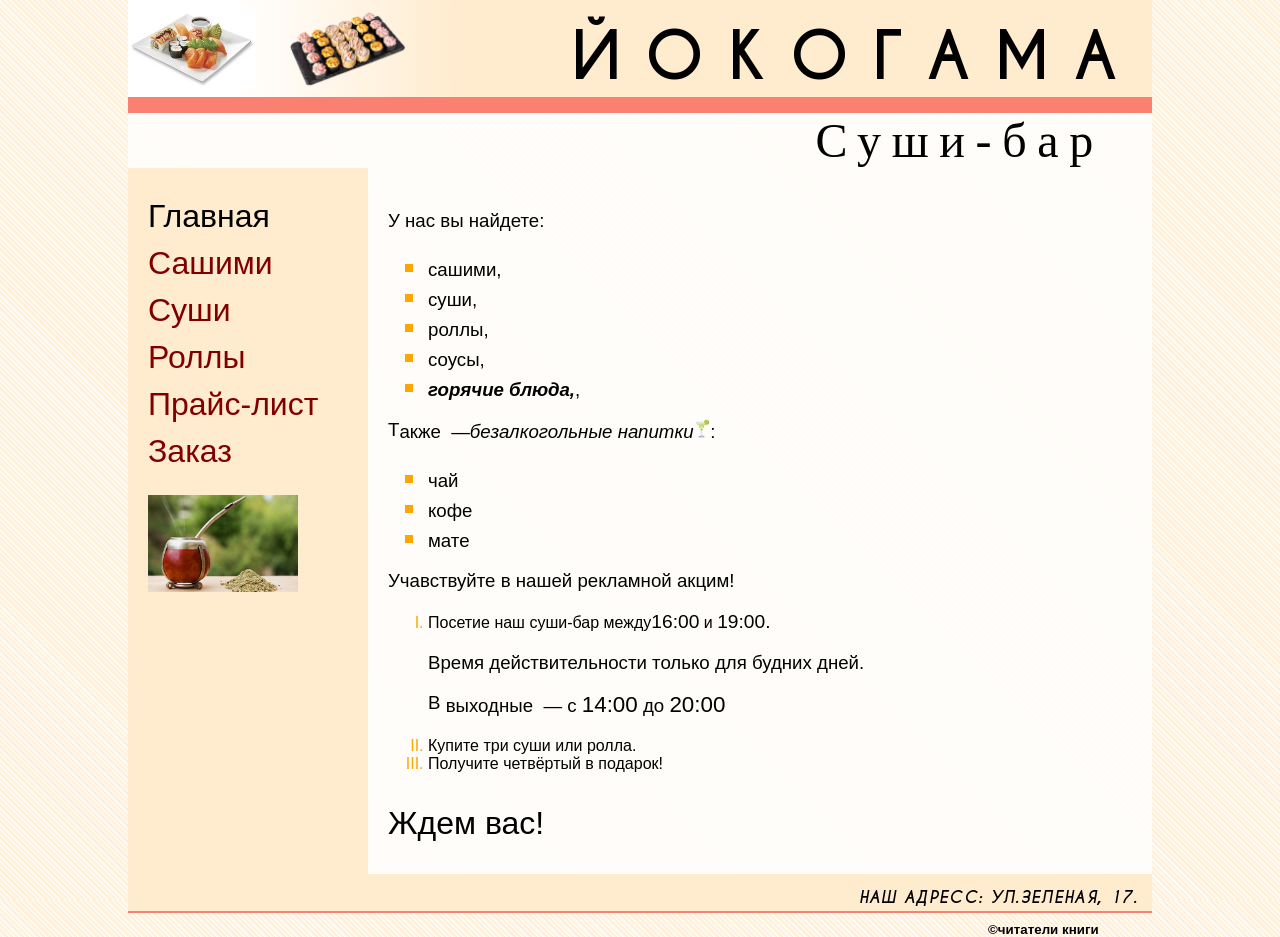
<file: index.html>
<!doctype html>
<html>
 <head>
 <meta charset="UTF-8">
 <link rel="stylesheet" href="styles/2.1.css">
 <meta name="viewport"
 content="width=device-width, initial-scale=1">
 <title>Йокогама: суши-бар</title>
 </head>
 <body>
<div class="container">
 <header>                                
 <h1 class="header1">Йокогама</h1>
 <h1 class="header2">Суши-бар</h1>
 </header>
<div class="table">
 <div class="row">
 <nav>
 <div>Главная</div>
 <a href="pages/sashimi.html">Сашими</a>
 <a href="pages/sushi.html">Суши</a>
 <a href="pages/rolls.html">Роллы</a>
 <a href="pages/price-list.html">Прайс-лист</a>
 <a href="pages/order.html">Заказ</a>
 <img src="images/mate.png" alt="Чашка мате">
</nav>
 <main>
<p> У нас вы найдете:</p>
<ul>
 <li>сашими,</li>
 <li>суши,</li>
 <li>роллы,</li>
 <li>соусы,</li>
 <li><strong>горячие блюда,</strong>,</li>
 </ul>
 <p>Также &nbsp;&mdash;<em>безалкогольные напитки</em><i class="icon-drink"></i>:</p>
<ul>
    <li>чай</li>
    <li>кофе</li>
    <li>мате</li>
</ul>
<p>Учавствуйте в нашей рекламной акцим!</p>
<ol class="promo-list">
    <li>Посетие наш суши-бар между<span class="time">16:00</span> и <span class="time">19:00.</span></li>
</ol>
<div class="advertising">                            
<p>Время действительности только для будних дней.</p>
<p>В выходные &nbsp;&mdash; с <span class="time">14:00</span> до <span class="time">20:00</span></p>
</div>
<ol start="2" class="promo-list">
    <li>Купите три суши или ролла.</li>
    <li>Получите четвёртый в подарок!</li>
</ol>
<p class="greeting">Ждем вас!</p>
 </main>
</div>
 </div>
<footer>
<h1 class="head3">Наш адресс: ул.Зеленая, 17.</h1>
 <h1 class="head4">&copy;читатели книги</h1>
</footer>
</div>
</body>
</html>
</file>
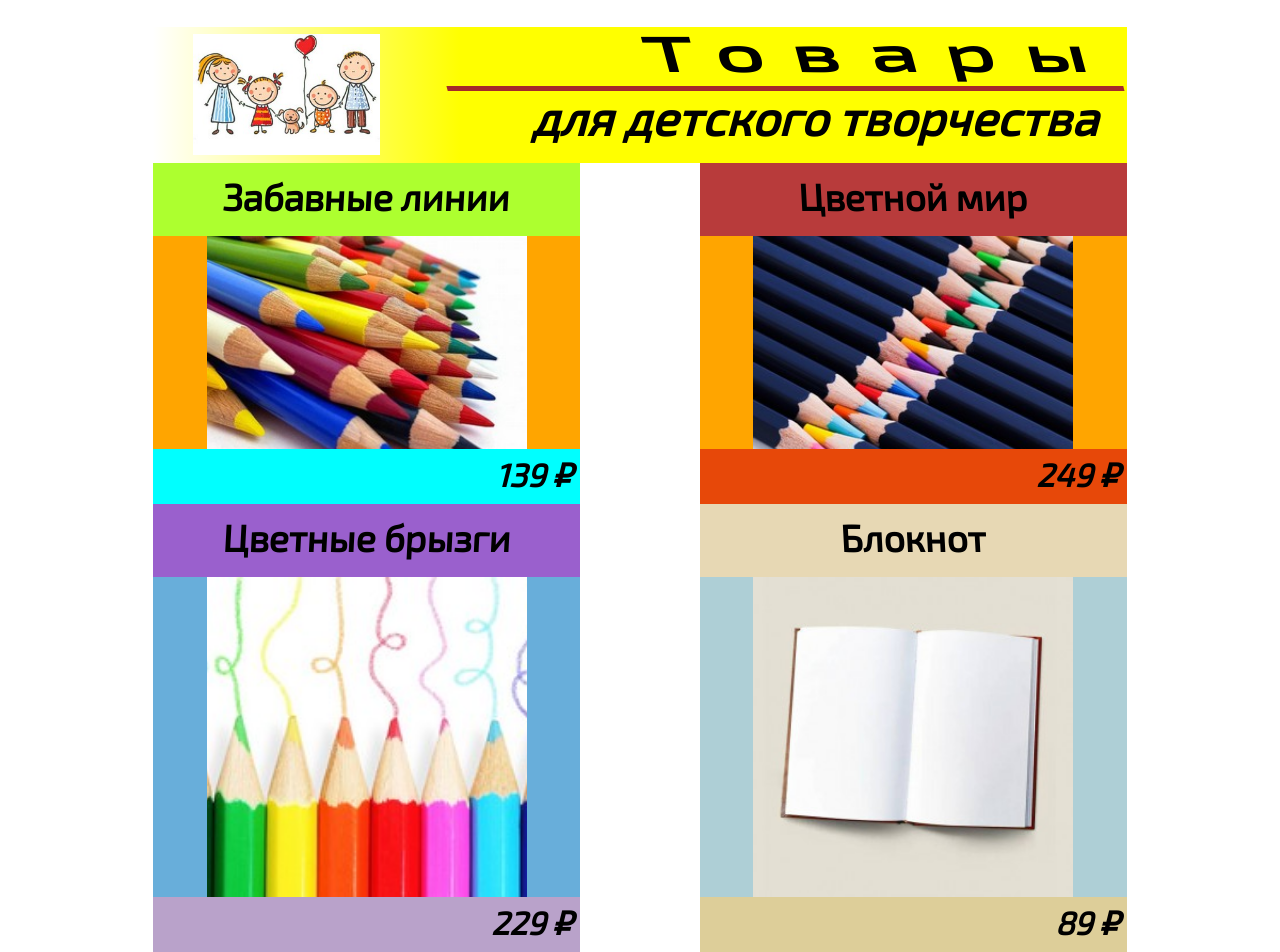
<file: kid-creativity/index.html>
<!DOCTYPE html>
<html lang="ru">
 <head>
 <meta charset="UTF-8">
 <title>Товары для детского творчества</title>
 <link rel="stylesheet" href="styles/main.css">
 </head>
 <body>
    <div class="container">
        <header>
 <h1 class="heading1">Товары</h1>
 <h1 class="heading2">для детского творчества</h1>
 </header>
 <div class="heading good1-heading">
 <h2>Забавные линии</h2>
 </div>
 <div class="good1-left"></div>
 <div class="good1-center">
 <img class="image" src="images/funny-lines.jpg">
 </div>
 <div class="good1-right"></div>
 <div class="footing good1-footing">
 139 &#8381;
 </div>
 <div class="heading good2-heading">
 <h3>Цветной мир</h3>
 </div>
 <div class="good2-left"></div>
 <div class="good2-center">
 <img class="image" src="images/color-world.jpg">
 </div>
 <div class="good2-right"></div>
 <div class="footing good2-footing">
 249 &#8381;
 </div>
 <div class="heading good3-heading">
 <h4>Цветные брызги</h4>
 </div>
 <div class="good3-left"></div>
 <div class="good3-center">
 <img class="image" src="images/color-splashes.jpg">
 </div>
 <div class="good3-right"></div>
 <div class="footing good3-footing">
 229 &#8381;</div>
<div class="heading good4-heading">
 <h5>Блокнот</h5>
 </div>
 <div class="good4-left"></div>
 <div class="good4-center">
 <img class="image" src="images/sketchbook.jpg">
 </div>
 <div class="good4-right"></div>
 <div class="footing good4-footing">
 89 &#8381;</div>
 </div>
 </body>
</html>
</file>
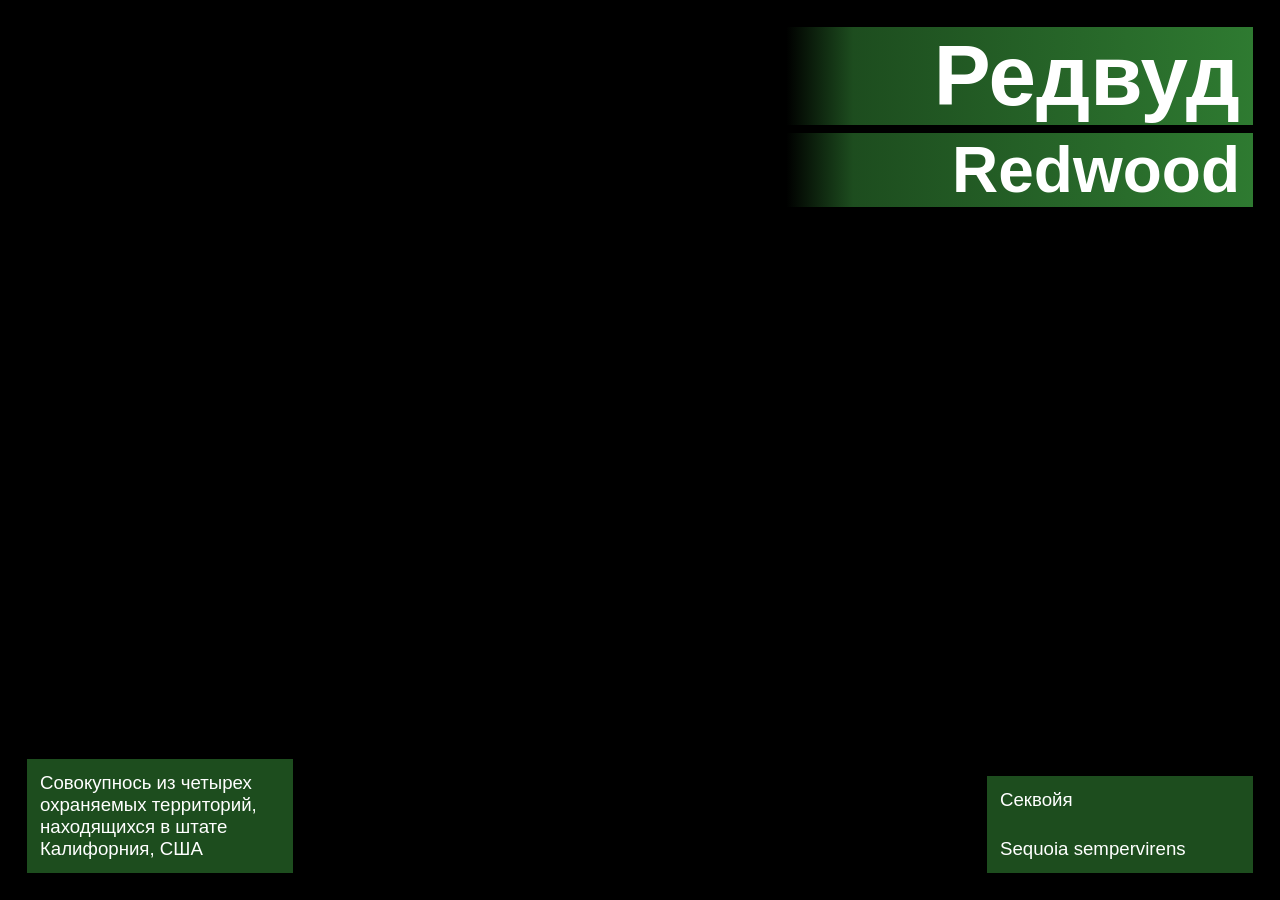
<file: kiosk/index.html>
<!DOCTYPE html>
<html lang="ru">
 <head>
 <meta charset="UTF-8">
 <link rel="stylesheet" href="styles/main.css">
 <title>Видеокиоск</title>
 </head>
 <body>
 <video src="media/forest.mp4" autoplay loop muted></video>
 <div class="heading">
 <h1>Редвуд</h1>
 <h2 lang="en">Redwood</h2>
</div>
<div class="footing">
 <p>Совокупнось из четырех охраняемых территорий,
    находящихся в штате Калифорния, США</p>
</div>
<div class="sec">
<p>Секвойя</p>
<p>Sequoia sempervirens</p>
</div>
 </body>
</html>
</file>
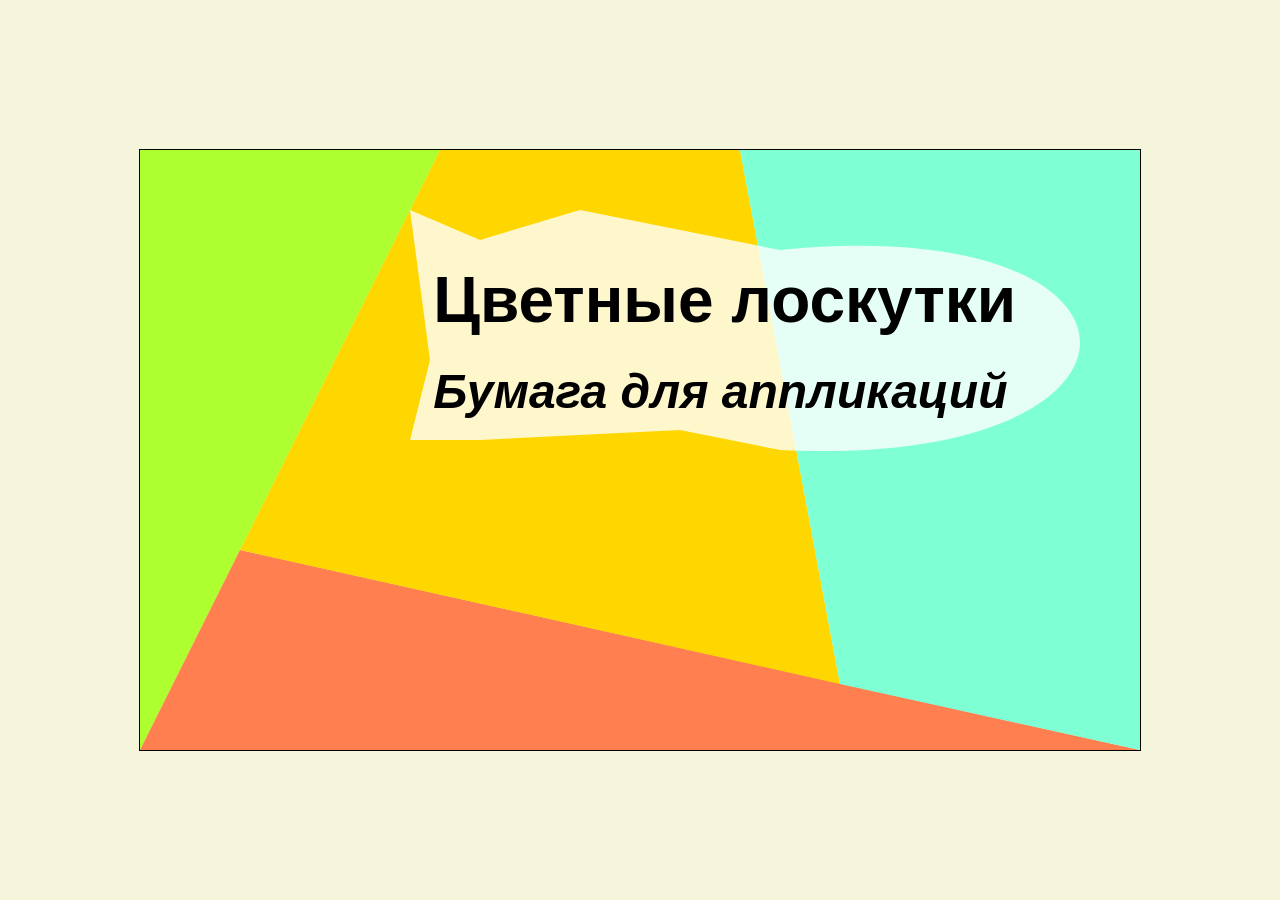
<file: patch-blanket/index.html>
<!DOCTYPE html>
<html lang="ru">
 <head>
 <meta charset="UTF-8">
 <title>Цветные лоскутки: Бумага для аппликаций</title>
 <link rel="stylesheet" href="styles/main.css">
 </head>
 <body>
<main class="container">
 <div class="patch1"></div>
 <div class="patch2"></div>
 <div class="patch3"></div>
 <div class="patch4"></div>
 <header>
 <h1>Цветные лоскутки</h1>
 <h2>Бумага для аппликаций</h2>
 <h3> 139 &#8381;></h3>
 </header>
 </main>
</body>
</html>
</file>
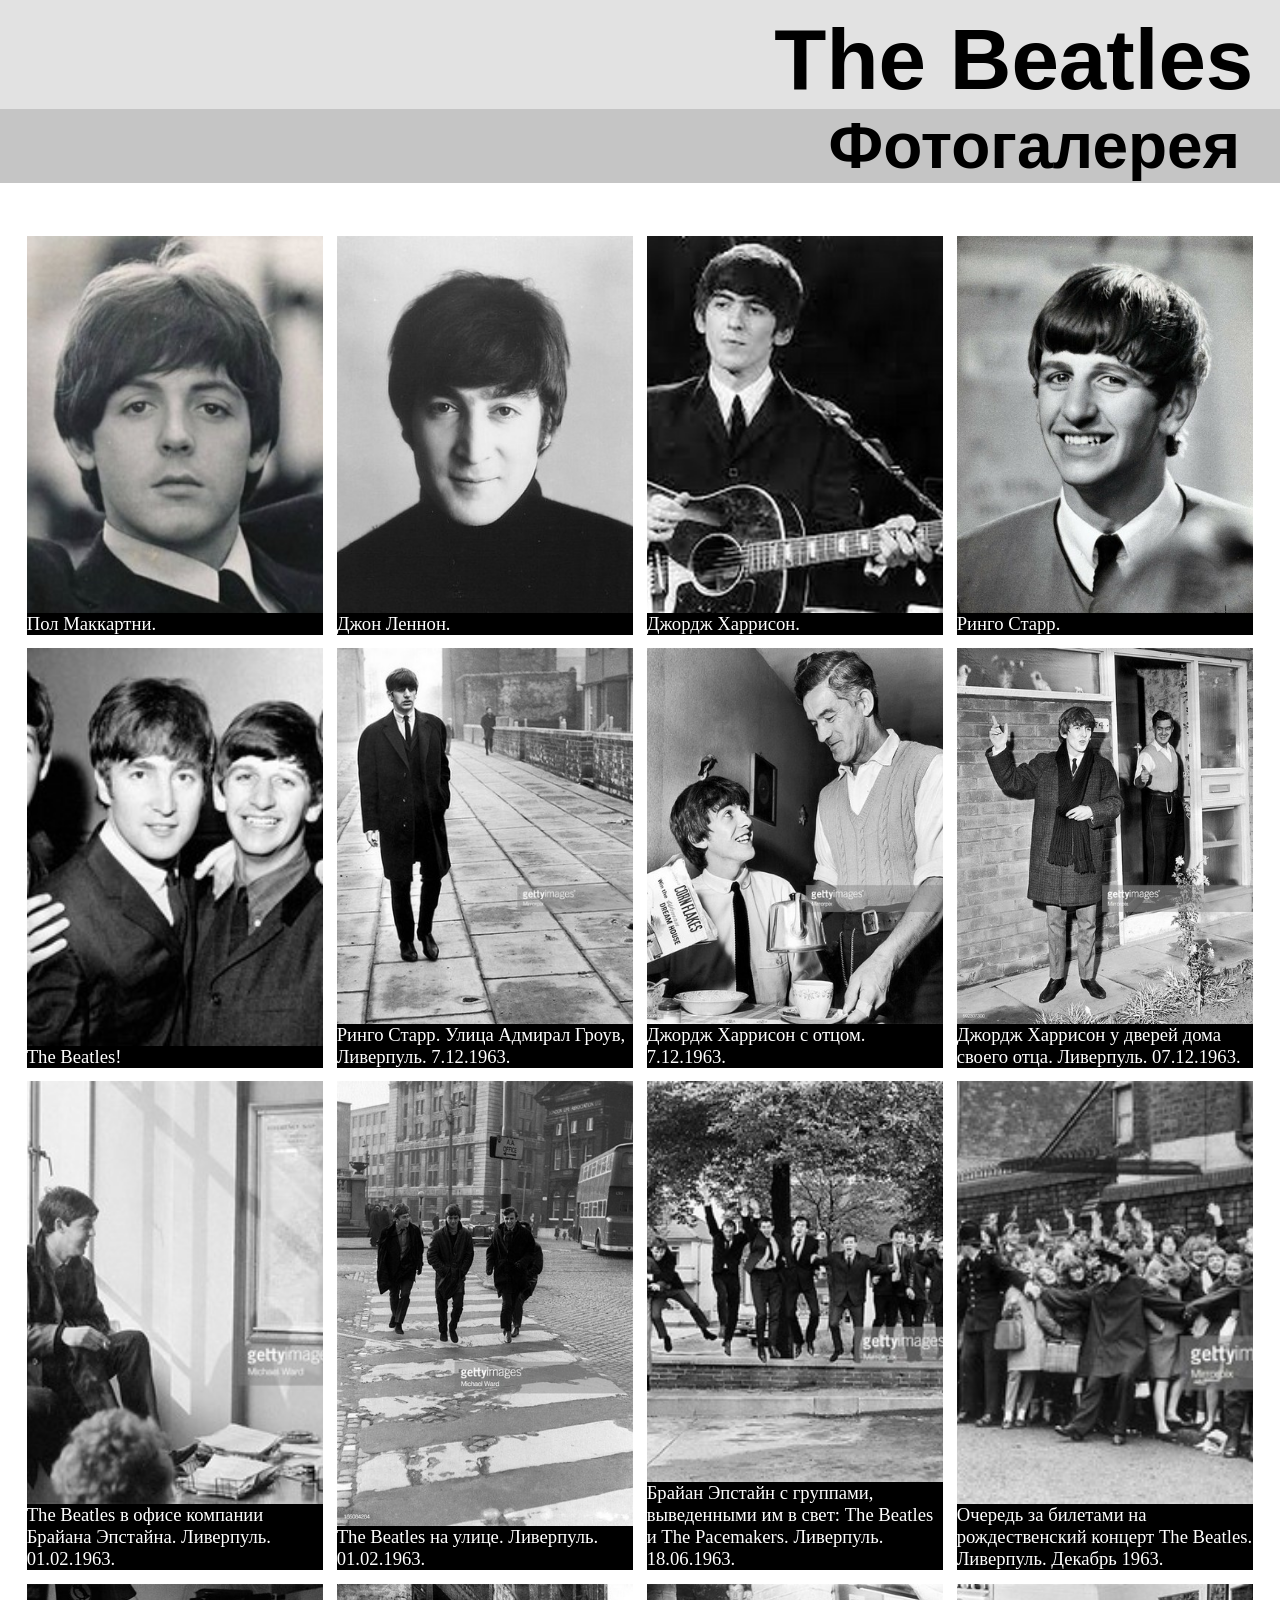
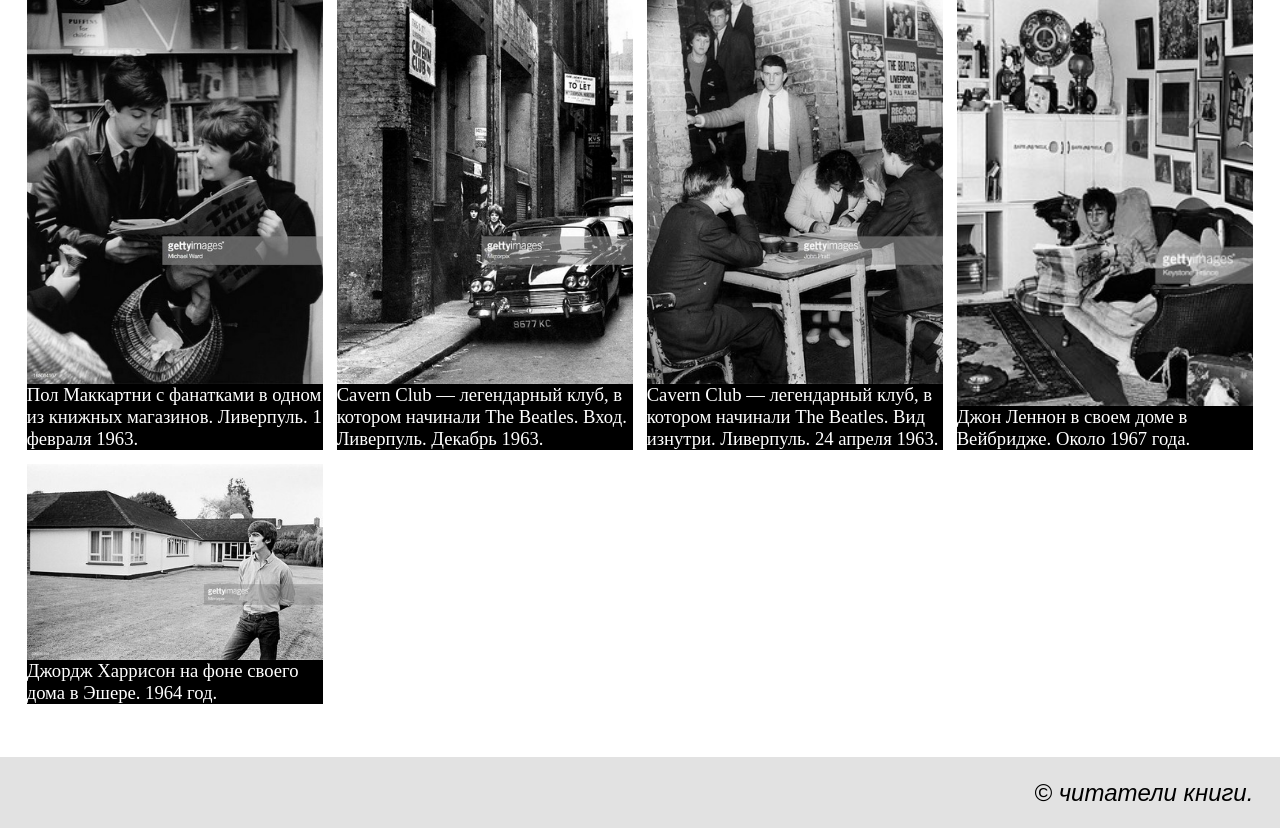
<file: the-beatles-photos-fixed/index.html>
<!DOCTYPE html>
<html lang="ru">
    <head>
        <meta charset="UTF-8">
        <link rel="stylesheet" href="styles/main.css">
        <title>The Beatles: Фотогалерея</title>
    </head>
    <body>
        <header>
            <h1>The Beatles</h1>
            <h2>Фотогалерея</h2>
        </header>
        <main>
            <div class="photo">
                <img src="images/photo1.jpg">
                <div>Ринго Старр. Улица Адмирал Гроув, Ливерпуль.
                     7.12.1963.</div>
            </div>
            <div class="photo">
                <img src="images/photo2.jpg">
                <div>Джордж Харрисон с отцом. 7.12.1963.</div>
            </div>
            <div class="photo">
                <img src="images/photo3.jpg">
                <div>Джордж Харрисон у дверей дома своего отца.
                     Ливерпуль. 07.12.1963.</div>
            </div>
            <div class="photo">
                <img src="images/photo4.jpg">
                <div>The Beatles в офисе компании Брайана Эпстайна.
                     Ливерпуль. 01.02.1963.</div>
            </div>
            <div class="photo">
                <img src="images/photo5.jpg">
                <div>The Beatles на улице. Ливерпуль. 01.02.1963.</div>
            </div>
            <div class="photo">
                <img src="images/photo6.jpg">
                <div>Брайан Эпстайн с группами, выведенными им в свет:
                     The Beatles и The Pacemakers. Ливерпуль.
                     18.06.1963.</div>
            </div>
            <div class="photo">
                <img src="images/photo7.jpg">
                <div>Очередь за билетами на рождественский концерт
                    The Beatles. Ливерпуль. Декабрь 1963.</div>
            </div>
            <div class="photo">
                <img src="images/photo8.jpg">
                <div>Пол Маккартни с фанатками в одном из книжных
                     магазинов. Ливерпуль. 1 февраля 1963.</div>
            </div>
            <div class="photo">
                <img src="images/photo9.jpg">
                <div>Cavern Club &mdash; легендарный клуб, в котором
                     начинали The Beatles. Вход. Ливерпуль.
                     Декабрь 1963.</div>
            </div>
            <div class="photo">
                <img src="images/photo10.jpg">
                <div>Cavern Club &mdash; легендарный клуб, в котором
                     начинали The Beatles. Вид изнутри. Ливерпуль.
                     24 апреля 1963.</div>
            </div>
            <div class="photo" style="order: -7;">
                <img src="images/photo11.jpg">
                <div>The Beatles!</div>
            </div>
            <div class="photo" style="order: -11;">
                <img src="images/photo12.jpg">
                <div>Пол Маккартни.</div>
            </div>
            <div class="photo" style="order: -10;">
                <img src="images/photo13.jpg">
                <div>Джон Леннон.</div>
            </div>
            <div class="photo" style="order: -9;">
                <img src="images/photo14.jpg">
                <div>Джордж Харрисон.</div>
            </div>
            <div class="photo" style="order: -8;">
                <img src="images/photo15.jpg">
                <div>Ринго Старр.</div>
            </div>
            <div class="photo">
                <img src="images/photo16.jpg">
                <div>Джон Леннон в своем доме в Вейбридже.
                     Около 1967 года.</div>
            </div>
            <div class="photo">
                <img src="images/photo17.jpg">
                <div>Джордж Харрисон на фоне своего дома в Эшере.
                     1964 год.</div>
            </div>
        </main>
        <footer>
            <p>&copy; читатели книги.</p>
        </footer>
    </body>
</html>
</file>
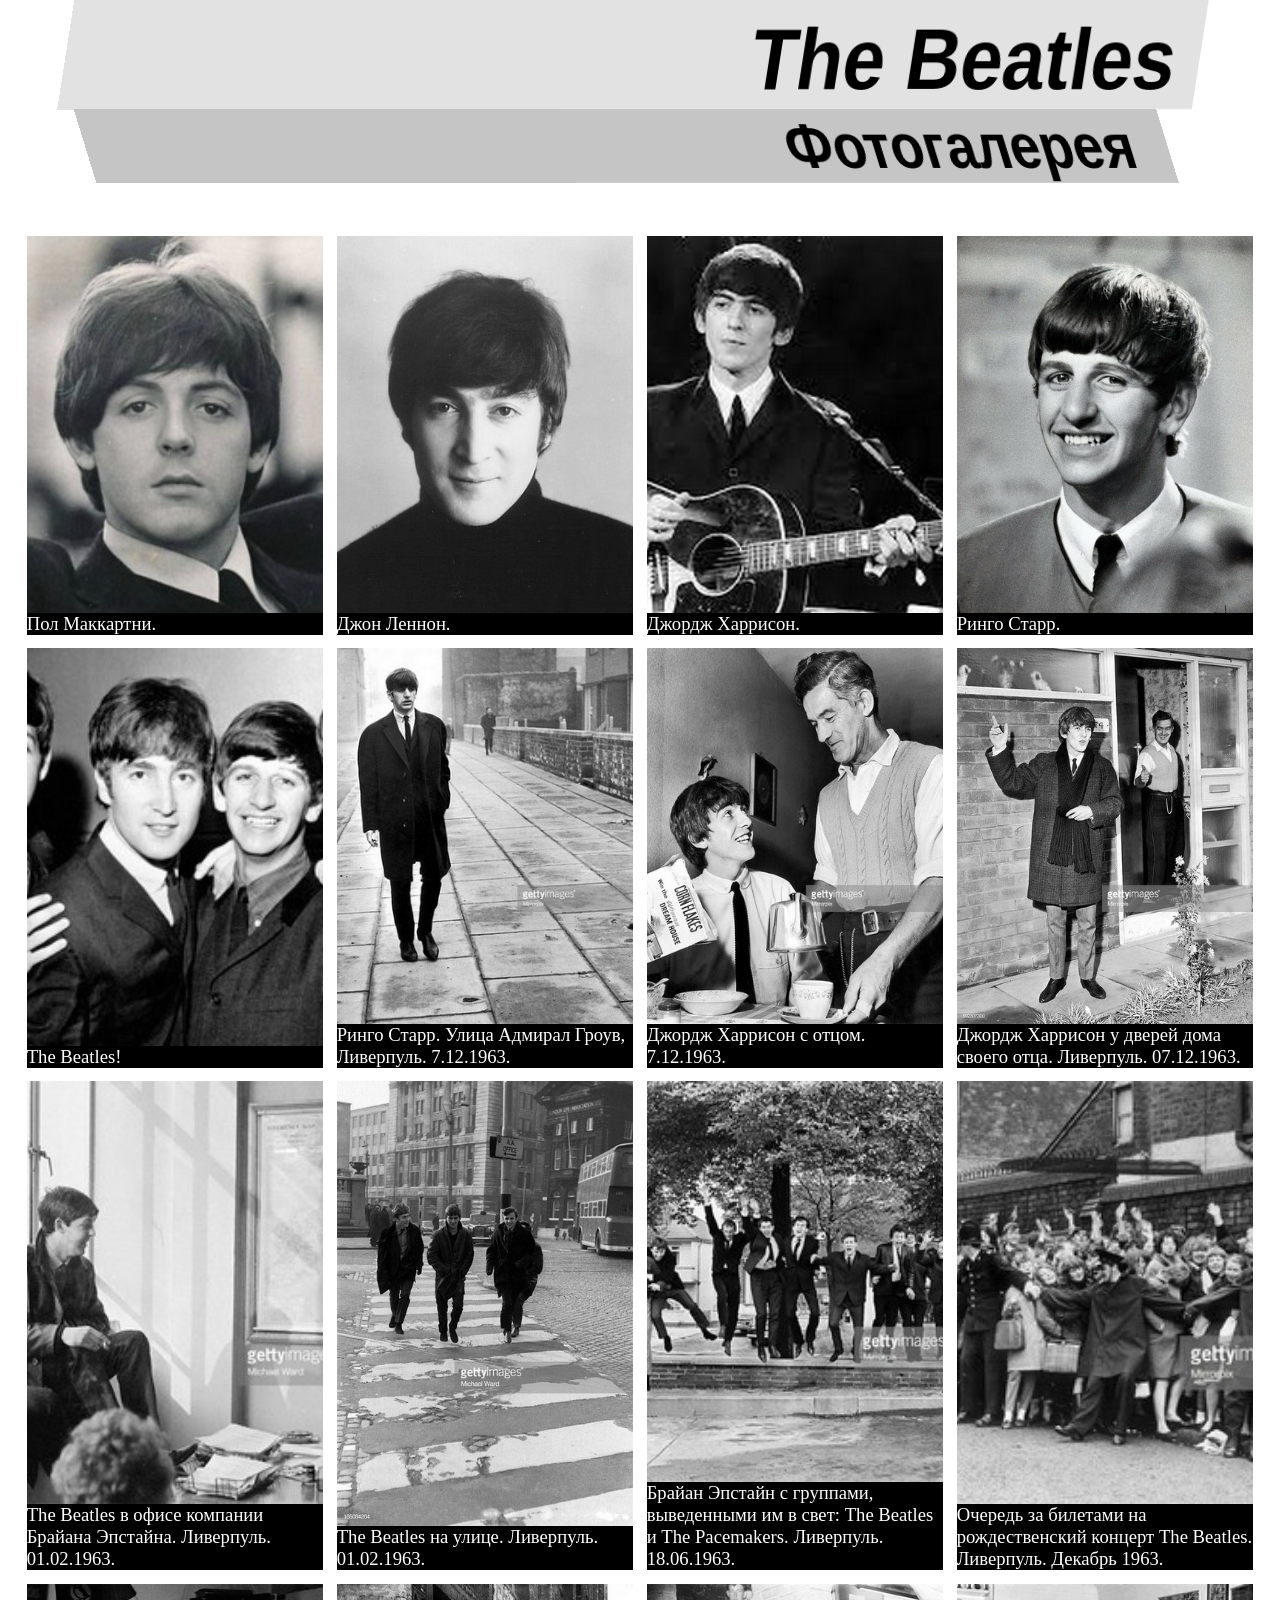
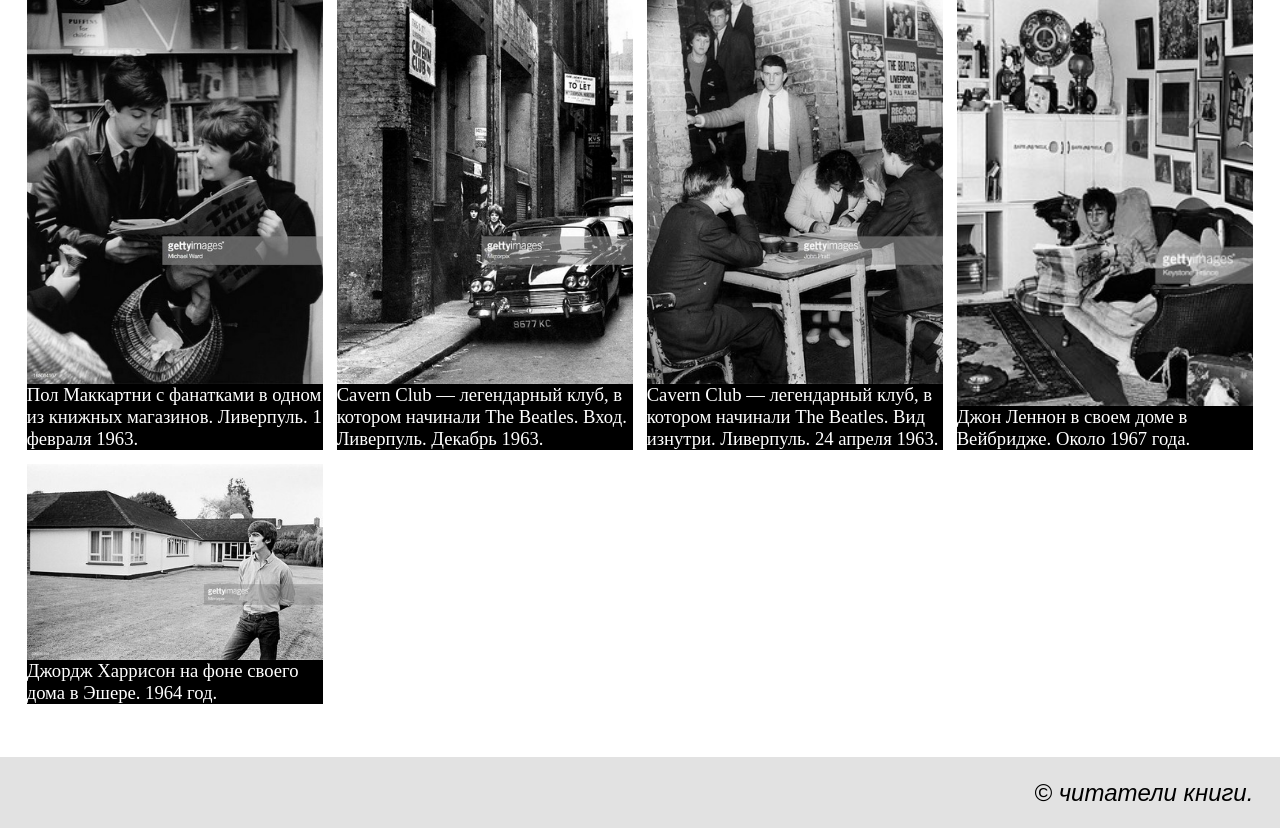
<file: the-beatles-photos/index.html>
<!DOCTYPE html>
<html lang="ru">
    <head>
        <meta charset="UTF-8">
        <link rel="stylesheet" href="styles/main.css">
        <meta name="viewport"
 content="width=device-width, initial-scale=1">
        <title>The Beatles: Фотогалерея</title>
    </head>
    <body>
        <header>
            <h1>The Beatles</h1>
            <h2>Фотогалерея</h2>
        </header>
        <main>
            <div class="photo">
                <img src="images/photo1.jpg">
                <div>Ринго Старр. Улица Адмирал Гроув, Ливерпуль.
                     7.12.1963.</div>
            </div>
            <div class="photo">
                <img src="images/photo2.jpg">
                <div>Джордж Харрисон с отцом. 7.12.1963.</div>
            </div>
            <div class="photo">
                <img src="images/photo3.jpg">
                <div>Джордж Харрисон у дверей дома своего отца.
                     Ливерпуль. 07.12.1963.</div>
            </div>
            <div class="photo">
                <img src="images/photo4.jpg">
                <div>The Beatles в офисе компании Брайана Эпстайна.
                     Ливерпуль. 01.02.1963.</div>
            </div>
            <div class="photo">
                <img src="images/photo5.jpg">
                <div>The Beatles на улице. Ливерпуль. 01.02.1963.</div>
            </div>
            <div class="photo">
                <img src="images/photo6.jpg">
                <div>Брайан Эпстайн с группами, выведенными им в свет:
                     The Beatles и The Pacemakers. Ливерпуль.
                     18.06.1963.</div>
            </div>
            <div class="photo">
                <img src="images/photo7.jpg">
                <div>Очередь за билетами на рождественский концерт
                    The Beatles. Ливерпуль. Декабрь 1963.</div>
            </div>
            <div class="photo">
                <img src="images/photo8.jpg">
                <div>Пол Маккартни с фанатками в одном из книжных
                     магазинов. Ливерпуль. 1 февраля 1963.</div>
            </div>
            <div class="photo">
                <img src="images/photo9.jpg">
                <div>Cavern Club &mdash; легендарный клуб, в котором
                     начинали The Beatles. Вход. Ливерпуль.
                     Декабрь 1963.</div>
            </div>
            <div class="photo">
                <img src="images/photo10.jpg">
                <div>Cavern Club &mdash; легендарный клуб, в котором
                     начинали The Beatles. Вид изнутри. Ливерпуль.
                     24 апреля 1963.</div>
            </div>
            <div class="photo" style="order: -7;">
                <img src="images/photo11.jpg">
                <div>The Beatles!</div>
            </div>
            <div class="photo" style="order: -11;">
                <img src="images/photo12.jpg">
                <div>Пол Маккартни.</div>
            </div>
            <div class="photo" style="order: -10;">
                <img src="images/photo13.jpg">
                <div>Джон Леннон.</div>
            </div>
            <div class="photo" style="order: -9;">
                <img src="images/photo14.jpg">
                <div>Джордж Харрисон.</div>
            </div>
            <div class="photo" style="order: -8;">
                <img src="images/photo15.jpg">
                <div>Ринго Старр.</div>
            </div>
            <div class="photo">
                <img src="images/photo16.jpg">
                <div>Джон Леннон в своем доме в Вейбридже.
                     Около 1967 года.</div>
            </div>
            <div class="photo">
                <img src="images/photo17.jpg">
                <div>Джордж Харрисон на фоне своего дома в Эшере.
                     1964 год.</div>
            </div>
        </main>
        <footer>
            <p>&copy; читатели книги.</p>
        </footer>
    </body>
</html>
</file>
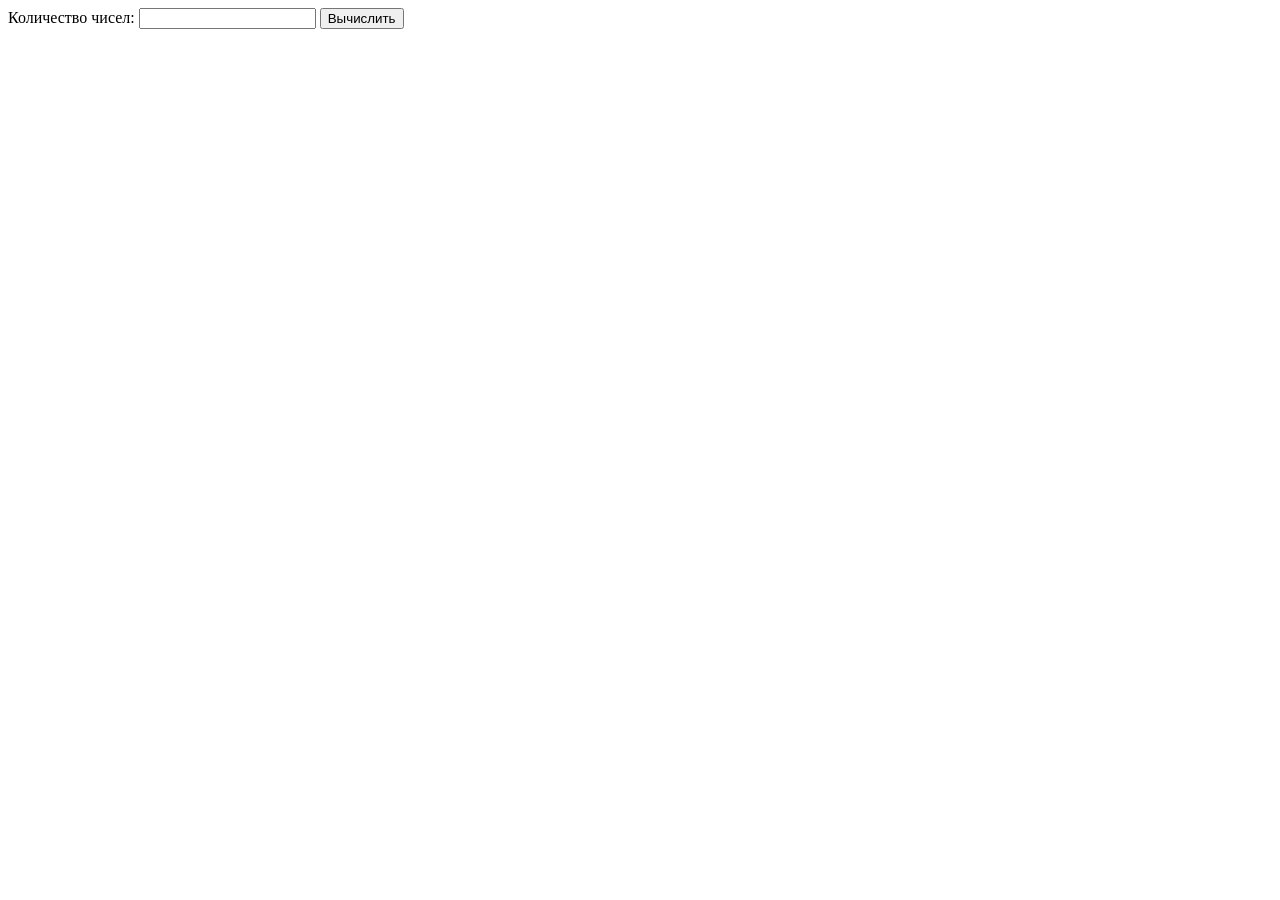
<file: js/12.1.html>
<!doctype html>
<html lang="ru">
    <head>
        <meta charset="UTF-8">
        <meta name="viewport" content="width=device-width, initial-scale=1.0">
        <title>Итераторы и генераторы</title>
    </head>
    <body>
        <form>
            <label>Количество чисел: </label>
            <input type="number" id="cnt">
            <input type="button" id="start" value="Вычислить">
        </form>
        <p id="output"></p>
        <script src="12.1.js"></script>
        <script>
            const cnt=document.getElementById('cnt');
            const output=document.getElementById('output');
            const start=document.getElementById('start');
            start.addEventListener('click',() =>{//
                const fCount= +cnt.value;//
                const fibs=[...fibonacci(fCount)];//
                output.textContent=fibs.join('|');//
            });
        </script>
    </body>
</html>
</file>
<file: styles/2.1.css>
@font-face {
 font-family: 'Caviar Dreams';
 src: url(../fonts/CaviarDreams.ttf);
}
@font-face {
 font-family: 'Caviar Dreams';
 src: url(../fonts/CaviarDreams_Bold.ttf);
 font-weight: bold;
}
@font-face {
 font-family: 'Caviar Dreams';
 src: url(../fonts/CaviarDreams_Italic.ttf);
 font-style: italic;
}
@font-face {
 font-family: 'Caviar Dreams';
 src: url(../fonts/CaviarDreams_BoldItalic.ttf);
 font-weight: bold;
 font-style: italic;
}
body {
 font-family: Arial;
 margin: 0;
 background-image:repeating-linear-gradient(45deg, white, blanchedalmond 1mm);
 width: 100vw;
 height: 100vh;
}
p { 
    font-size: 14pt;
}
ul {
    font-size: 14pt;
    list-style-type: square;
}    
p.greeting {
    font-size: 24pt;
}   
address {
    text-align: right;
}
strong {
    font-style: italic;
}
.advertising {
    margin-left: 30pt;
    font-size: 12pt;
    margin-top: 2pt;
    margin-bottom: 2pt;
}
.time {
    font-variant-numeric: oldstyle-nums;
    font-size: larger;
}
table.price-list th, table.price-list td {
 border: grey thin solid;
 padding: 2pt;
}
table.catalog td {
 border-bottom: black thin dotted;
 padding: 3pt;
}
table.catalog img { 
    width: 200px;
 }
.header{
    background-color: grey;
    color: white;
}
.subtotal {
    font-style: italic;        
    text-align: right;
}
nav {
 background-color: blanchedalmond;
 width: 200px;
 padding: 20px;
 display: table-cell;
/*
 grid-area: nav;
 flex-direction: column;
 align-items: center;
 */
}
nav div, nav a {
 font-size: 24pt;
 margin: 10px 0px;
}
main {
min-height: 600px;
 display: table-cell;
 padding-left: 20px;
}
table.catalog tr:last-child td {
 border-bottom: none;
 display: table-cell;

}
table.price-list th[colspan=2] 
{
 text-align: center;
}
table.catalog h3 + p::first-letter {
 font-size: 150%;
 background-color: blanchedalmond;
}
ul li::marker {
 font-size: 150%;
 color: orange;
}
.price-list td:last-child:not(:only-child){
    border: none;
    background-color:lightgrey;
}
td[rowspan]{
    font-size: larger;
}
table.catalog h3 {
 font-family: 'Caviar Dreams';
 font-size: 32pt;
 font-variant-caps: all-small-caps;
}
i.icon-drink {
 content: url(../images/drink.jpg);
 height: 1em;
}
h2 {
    font-size: 28pt;
    text-transform: uppercase;
}
h3{
    letter-spacing: 10pt;
}
h3::after{
    content: ":";
}
p::first-letter {
 vertical-align: top;
}
header {
 text-align: right;
}
header h1.header1 {
 font: bold 48pt 'Caviar Dreams';
 text-transform: uppercase;
 letter-spacing: 18pt;
 background:
 padding-box padding-box url(../images/sushi.jpg)
 left / auto 80% no-repeat,padding-box padding-box url(../images/rolls.png)
 160px / auto 80% no-repeat,
 radial-gradient(circle farthest-side at right,
 blanchedalmond, blanchedalmond 67%,
 white 90%);
 margin: 0;
 padding: 12pt 8pt 0 0;
 border-bottom: 12pt solid salmon;
}
header h1.header2 {
 font: 36pt Verdana;
 letter-spacing: 8pt;
 margin: 0;
 padding: 0 36pt 0 0;
}
div.container {
 background-color: white;
 background-color: rgba(255, 255, 255, 0.8);
 min-width: 768px;
 max-width: 1024px;
 margin-left: auto;
 margin-right: auto;
position: relative;
height: 100%;
/*
display: grid;
grid-template-columns: 200px 1fr;
grid-template-rows: auto 1fr auto;
grid-template-areas: "nav main""nav footer";
min-height: 100vh;
margin-top: 100px;
*/
}
footer {
 text-align: right;
 
}
footer h1.head3 {
 font:bold italic 12pt "Caviar Dreams";
text-transform:uppercase;
 letter-spacing: 1pt;
 background-color: blanchedalmond;
 margin: 0;
 padding: 10pt 10pt 2pt 1pt;
 border-bottom: 2px solid salmon;
}
footer h1.head4 {
font-size: 10pt;
 padding: 0 40pt 0 0;
}
.promo-list{
 list-style-type: upper-roman;
}
.promo-list li::marker{
 color: orange;
}
table.catalog tr td:first-child{
    width: 33%;
}
nav a {
 color: maroon;
 text-decoration: none;
 display: block;
 transition-property: color, background-color, translate;
 transition-duration: 1.5s, 1.5s, 2s;
 transition-delay: .5s, .5s, 0;
}
nav a:active, nav a:hover {
 color: blanchedalmond;
 background-color: maroon;
 translate: 10px;
 transition-property: color, background-color, translate;
transition-duration: 1s;
}
img{
   max-width: 100%;
   max-height: 100%;
   object-fit: contain;
}
form {
 width: min-content;
 padding: 0 10pt;
 margin-bottom: 10pt;
 border: thin dotted orange;
 border-radius: 5pt;
}
input, select, textarea {
 font: 12pt monospace;
 border: medium solid orange;
 border-radius: 5pt;
 padding: 5pt;
}
input:required + span::after, select:required + span::after {
 font: 24pt monospace;
 content: '*';
 vertical-align: top;
}
input:user-valid, select:user-valid {
 border-color: green;
}
input:user-invalid, select:user-invalid {
 border-color: red;
}
input[type="checkbox"],
input[type="radio"] {
    -webkit-appearance: none;
    appearance: none;
    width: 1ex;
    height: 1ex;
    border: 1px solid orange;
    vertical-align: middle;
    cursor: pointer;
}
input[type="checkbox"]{
    border-radius: 0;
}
input[type="radio"]{
    border-radius: 50%;
}
input[type="checkbox"]:checked,
input[type="radio"]:checked{
    background-color: orange;
}
.table {
 display: table;
 border-collapse: collapse;
 width: 100%;
}
.row { display: table-row; }
nav img{
    width: 100%;
    max-width: 150px;
    margin-top: 15px;
}
@media screen and (max-width: 400px) {
header h1.header1 {
 font: bold 42pt 'Caviar Dreams';letter-spacing: initial;
 background:
 radial-gradient(circle farthest-side at right,
 blanchedalmond, blanchedalmond 67%,
 white 90%);
 }
 header h1.header2 {
 font: 32pt Verdana;
 letter-spacing: initial;
 }
 nav {
float: none;
 width: initial;
 margin: initial;
 border-radius: initial;
 }
 main {
 margin-left: initial;
 min-height: initial;
 }
 div.container {
 min-width: initial;
 max-width: initial;
 width: 100vw;
 background: rgba(255, 255, 255, 0.8);
 }
 table.catalog, table.catalog tr, table.catalog tr td {
 display: block;
 }
 table.catalog tr td:first-of-type {
 width: initial;
 }
}
</file>
<file: kid-creativity/styles/main.css>
@font-face {
 font-family: 'Exo2';
 src: url(../fonts/Exo2-Regular.woff);
 font-weight: normal;
 font-style: normal;
}
@font-face {
 font-family: 'Caviar Dreams';
 src: url(../fonts/Exo2-Bold.woff);
 font-weight: bold;
}
@font-face {
 font-family: 'Caviar Dreams';
 src: url(../fonts/Exo2-Italic.woff);
 font-style: italic;
}
@font-face {
 font-family: 'Caviar Dreams';
 src: url(../fonts/Exo2-BoldItalic.woff);
 font-weight: bold;
 font-style: italic;
}
body { margin: 0; }
.container {
 min-width: 800px;
 max-width: 1000px;
 margin: 0 auto;
 display: grid;
 grid-template-rows: 20pt min-content;
 grid-template-columns: 10pt 40pt 240pt 40pt 1fr 40pt 240pt 40pt
 10pt;
 grid-auto-rows: min-content 160pt min-content;
}
header {
 grid-row: 2 / 3;
 grid-column: 2 / 9;
 font-family: Exo2;
 text-align: right;
 background: no-repeat url(../images/kids.jpg)
 30pt center / 140pt auto,
 linear-gradient(to left, yellow 0, yellow 500pt,
 white 100%);
}
.heading1, .heading2 {
 margin: 0;
 font-size: 36pt;
 font-weight: bold;
}
.heading1 {
 letter-spacing: 12pt;
margin-left: calc(100% - 290pt);
 margin-right: 8pt;
 border-bottom: thick solid brown;
 transform: skewX(15deg) scaleX(1.8);
 transform-origin: right;
}
.heading2 {padding: 0 20pt 10pt 0;
 transform: skewX(-15deg);
 }
.heading h2 {
 font: bold 28pt Exo2;
 text-align: center;
 margin: 0;
 padding: 10pt;
 transform: skew(-3deg);
}
.good1-heading {
 grid-row: 3 / 4;
 grid-column: 2 / 5;
 background-color: greenyellow;
}
.good1-left {
 grid-row: 4 / 5;
 grid-column: 2 / 3;
 background-color: orange;
}
.image {
 display: block;
 width: 100%;
 height: 100%;
 object-fit: cover;
}
.good1-center {
 grid-row: 4 / 5;
 grid-column: 3/4;
}
.good1-right {
 grid-row: 4 / 5;
 grid-column: 4 / 5;
 background-color: orange;
}
.footing {
 font: bold italic 24pt Exo2;
 text-align: right;
 margin: 0;
 padding: 6pt;
}
.good1-footing {
 grid-row: 5 / 6;
 grid-column: 2 / 5;
 background-color: cyan;
}
.heading h3 {
 font: bold 28pt Exo2;
 text-align: center;
 margin: 0;
 padding: 10pt;
 transform: skew(3deg);
}
.good2-heading {
 grid-row: 3 /4;
 grid-column:6/9 ;
 background-color: rgb(184, 59, 59);}
 .good2-left {
 grid-row: 4 / 5;
 grid-column: 6/ 6;
 background-color: orange;
}
.image {
 display: block;
 width: 100%;
 height: 100%;
 object-fit: cover;
}
.good2-center {
 grid-row: 4 / 5;
 grid-column: 7/7;
}
.good2-right {
 grid-row: 4 / 5;
 grid-column: 8/9;
 background-color: orange;
}
.good2-footing {
 grid-row: 5 / 6;
 grid-column: 6/ 9;
 background-color: rgb(231, 72, 9);
}
.heading h4 {
 font: bold 28pt Exo2;
 text-align: center;
 margin: 0;
 padding: 10pt;
transform: skew(-3deg);
}
.good3-heading {
 grid-row: 7/6;
 grid-column: 2 / 5;
 background-color: rgb(154, 96, 205);
}
.good3-left {
 grid-row: 9/7;
 grid-column: 2 / 3;
 background-color: rgb(104, 174, 218);
}
.good3-center {
 grid-row: 7/ 9;
 grid-column: 3/4;}
 .good3-right {
 grid-row: 9/7;
 grid-column: 4/ 5;
 background-color: rgb(104, 174, 218);
}
 .good3-footing {
 grid-row: 10/9 ;
 grid-column: 2 / 5;
 background-color: rgb(185, 162, 202);
}
.heading h5 {
 font: bold 28pt Exo2;
 text-align: center;
 margin: 0;
 padding: 10pt;
transform: skew(3deg);
}
 .good4-heading {
 grid-row: 7/6;
 grid-column:6/9 ;
 background-color: rgb(231, 216, 180);}
.good4-left {
 grid-row: 9 /7;
 grid-column: 6/ 6;
 background-color: rgb(174, 207, 214);
}
.good4-center {
 grid-row: 7 / 9;
 grid-column: 7/7;}
 .good4-right {
 grid-row: 9/7;
 grid-column: 8/ 9;
 background-color: rgb(174, 207, 214);}
 .good4-footing {
 grid-row: 10/9 ;
 grid-column: 6/9;
 background-color: rgb(221, 206, 153);}
</file>
<file: kiosk/styles/main.css>
@keyframes heading-anim {
 from {
 transform: translate3d(50px, -40px, -100px);
 opacity: 0.0;
 }
 5% {
 transform: none;
 opacity: 1.0;
 }
 45% {
 transform: none;
 opacity: 1.0;
 }
 50% {
 transform: translate3d(50px, -40px, -100px);
 opacity: 0.0;
 }
 to {
 transform: translate3d(50px, -40px, -100px);
 opacity: 0.0;
 }
}
video {
 display: block;
 width: 100vw;
 height: 100vh;
 object-fit: cover;
}
body {
    margin: 0pt;
    background-color: black;
    perspective: 1000pt;
    overflow: hidden;
}
.heading {
 position: absolute;
 top: 20pt;
 right: 20pt;
 width: 400pt;
 animation: 29s infinite heading-anim;
}
.heading h1, .heading h2 {
 background-image:
 linear-gradient(to left, rgba(58, 153, 61, 0.8) 0,
 rgba(58, 153, 61, 0.5) 300pt,
 rgba(58, 153, 61, 0.0) 350pt);
 color: white;
 margin: 0;
 padding-right: 10pt;
 text-align: right;
}
.heading h1 {
 font: bold 64pt sans-serif;
 margin-bottom: 6pt;
}
.heading h2 {
 font: bold 48pt sans-serif;
}
.footing {
 position: absolute;
 left: 20pt;
 bottom: 20pt;
 width: 200pt;
}
.footing p {
 color: white;
 background-color: rgba(58, 153, 61, 0.5);
 font: 14pt sans-serif;
 margin: 0;
 padding: 10pt;
}
.sec {
    position: absolute;
    right: 20pt;
    bottom: 20pt;
    width: 200pt;
}
.sec p{
    color: white;
    background-color:rgba(58, 153, 61, 0.5) ;
    font: 14pt sans-serif;
    margin: 0;
    padding: 10pt;
}
</file>
<file: patch-blanket/styles/main.css>
body {
 margin: 0;
 width: 100vw;
 height: 100vh;
 display: flex;
 justify-content: center;
 align-items: center;
 background-color: beige;
}
.container {
 width: 1000px;
 height: 600px;
 border: thin solid black;
 position: relative;
}
.patch1 {
 position: absolute;
 left: 0;
 top: 0;
 bottom: 0;
 width: 300px;
 background-color: greenyellow;
 clip-path: polygon(0 0, 100% 0, 0 100%, 0 0);
}
.patch2 {
 position: absolute;
 left: 0;
 right: 0;
 bottom: 0;
 height: 200px;
 background-color: coral;
 clip-path: polygon(0 100%, 100px 0, 100% 100%, 0 100%);
}
.patch3 {
 position: absolute;
 left: 100px;
 top: 0;
 bottom: 0;
 width: 600px;
 background-color: gold;
 clip-path: polygon(200px 0, 0 400px, 100% 534px, 500px 0,
 200px 0);
}
.patch4 {
 position: absolute;
 top: 0;
 bottom: 0;
 right: 0;
 width: 400px;
 background-color: aquamarine;
 clip-path: polygon(0 0, 100% 0, 100% 100%, 100px 534px, 0 0);
}
header {
 position: absolute;
 top: 60px;
 right: 60px;
 width: 620px;
 height: 200px;
 background-color: rgba(255, 255, 255, 0.8);
 padding: 30pt;
 clip-path: path('M 30 0 L 100 30 200 0 400 40 C 800 0 800 260 400 240 L 300 220 100 230 30 230 50 150 Z');
}
header h1 {
 font: bold 48pt sans-serif;
 margin: 0;
 padding: 10pt;
}
header h2 {
 font: bold italic 36pt sans-serif;
 margin: 0;
 padding: 10pt;
}
main{position: relative;}
</file>
<file: the-beatles-photos-fixed/styles/main.css>
body { margin: 0; }
header {
    text-align: right;
    margin-bottom: 40pt;
}
header h1 {
    font: bold 64pt sans-serif;
    background-color: #c0c0c074;
    margin: 0;
    padding: 8pt 20pt 0 0;
}
header h2 {
    font: bold 48pt sans-serif;
    background-color: #c0c0c0eb;
    margin: 0;
    padding: 0 30pt 0 0;
}
footer {
    text-align: right;
    margin: 40pt 0 0 0;
}
footer p {
    font: italic 18pt sans-serif;
    background-color: #c0c0c074;
    margin: 0;
    padding: 16pt 20pt 16pt 0;
}
main {
 display: flex;
flex-wrap: wrap;
 padding: 0 20pt;
 gap: 10pt;
}
main .photo {
 width: calc((100% - 10pt * 3) / 4);
 display: flex;
flex-direction: column;
max-width: 400px;
}
main .photo img {
 display: block;
 width: 100%;
 flex-grow: 1;
 object-fit: cover
}
main .photo div { 
    flex-shrink: 0; 
    background-color: black;
    color: white;
    font-family: 'Times New Roman', Times, serif;
    font-size: 14pt;
}
</file>
<file: the-beatles-photos/styles/main.css>
body { margin: 0; }
header {
    text-align: right;
    margin-bottom: 40pt;
}
header h1 {
    font: bold 64pt sans-serif;
    background-color: #c0c0c074;
    margin: 0;
    padding: 8pt 20pt 0 0;
    transform: rotateY(10deg) scaleX(0.9) skewX(-10deg) translateZ(-40px);
}
header h2 {
    font: bold 48pt sans-serif;
    background-color: #c0c0c0eb;
    margin: 0;
    padding: 0 30pt 0 0;
    transform: rotateY(-20deg) scaleX(0.9) skewX(20deg) translateZ(40px);
}
footer {
    text-align: right;
    margin: 40pt 0 0 0;
}
footer p {
    font: italic 18pt sans-serif;
    background-color: #c0c0c074;
    margin: 0;
    padding: 16pt 20pt 16pt 0;
}
main {
 display: flex;
flex-wrap: wrap;
 padding: 0 20pt;
 gap: 10pt;
 container-type: inline-size;
}
main .photo {
 width: calc((100% - 10pt * 3) / 4);
 display: flex;
flex-direction: column;
}
main .photo img {
 display: block;
 width: 100%;
 flex-grow: 1;
 object-fit: cover
}
main .photo div { 
    flex-shrink: 0; 
    background-color: black;
    color: white;
    font-family: 'Times New Roman', Times, serif;
    font-size: 14pt;
}
@container (max-width: 600px) {
 main .photo {
 width: calc((100cqw - 10pt) / 2);
 }
}
@container (max-width: 400px) {
 main .photo { width: 100cqw; }
}
</file>
